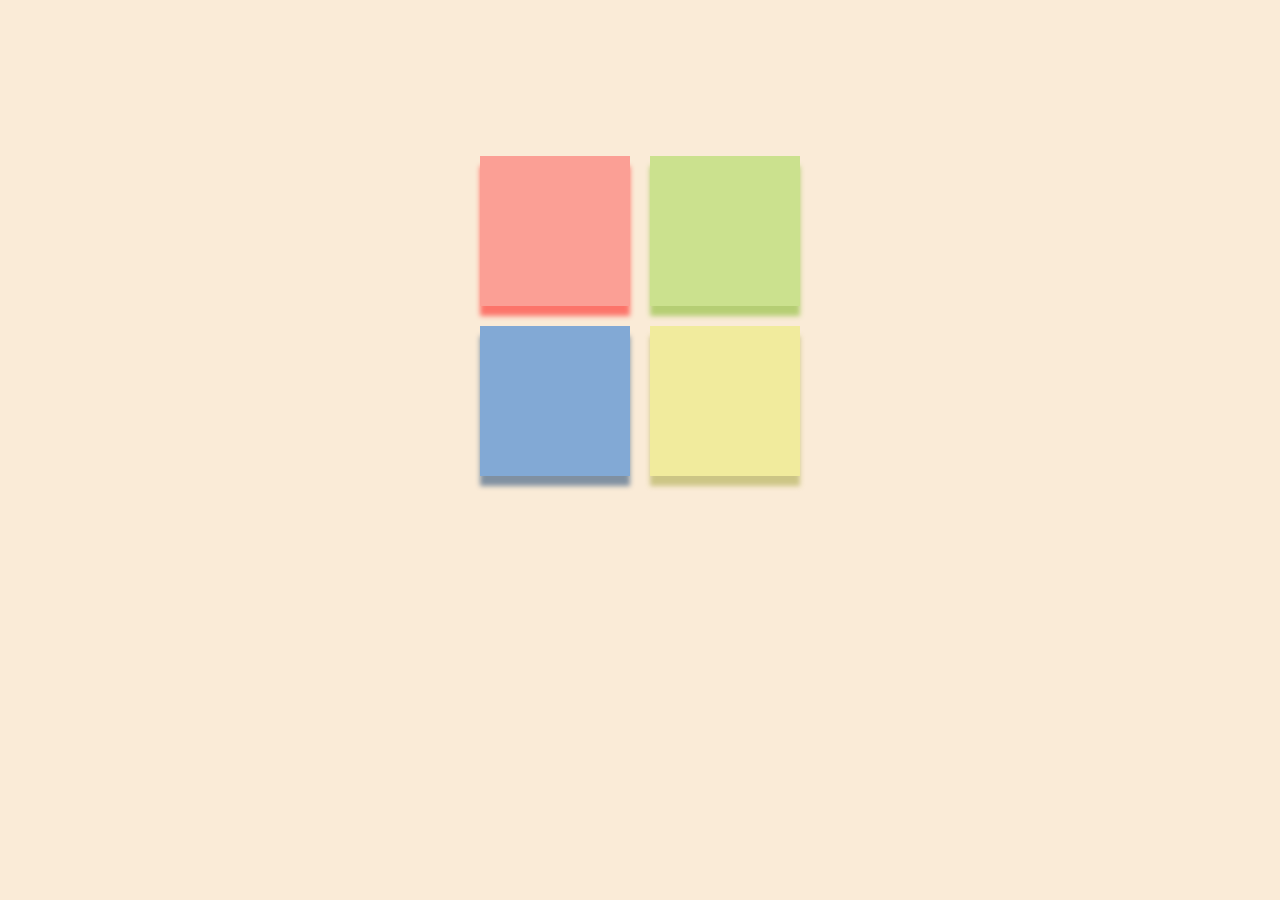
<file: simonSays/index.html>
<!DOCTYPE html>
<html lang="en">
<head>
    <meta charset="UTF-8">
    <meta http-equiv="X-UA-Compatible" content="IE=edge">
    <meta name="viewport" content="width=device-width, initial-scale=1.0">
    <title>Simon Says</title>
    <link rel="stylesheet" href="./styles.css">
    <link rel="preconnect" href="https://fonts.gstatic.com">
    <script type = "module" src = "./scripts/main.js"></script>
<link href="https://fonts.googleapis.com/css2?family=Squada+One&display=swap" rel="stylesheet">
</head>
<body>
    <div class="current_scren">
    </div>
</body>
</html>
</file>
<file: simonSays/styles.css>
*,
*::after,
*::before {
    margin: 0;
    padding: 0;
    box-sizing: border-box;
    font-family: 'Squada One', cursive;
}
body{
    background-color: antiquewhite;
}

.square {
    width: 150px;
    height: 150px;
    margin: 10px;
    opacity: .5;
}
.square:hover{
    cursor: pointer;
}

.red {
    background-color: rgb(253, 86, 86);
    box-shadow: 0px 10px 5px rgb(255, 0, 0);
}

.green {
    background-color: rgb(158, 216, 72);
    box-shadow: 0px 10px 5px rgb(115, 179, 19);
}

.blue {
    background-color: rgb(13, 106, 212);
    box-shadow: 0px 10px 5px rgb(9, 56, 109);
}

.yellow {
    background-color: rgb(234, 236, 101);
    box-shadow: 0px 10px 5px rgb(160, 161, 53);
}

.container {
    display: flex;
    flex-wrap: wrap;
    justify-content: center;
    width: 500px;
    position: absolute;
    top: 20%;
    left: 50%;
    transform: translate(-50%, -10%);
}
.start{
    position: absolute;
    top: 70%;
    left: 50%;
    transform: translate(-50%, -70%);
    letter-spacing: 4px;
    padding:20px;
    display:none;
}
.fail{
    position: absolute;
    top:0;
    left:0;
    right:0;
    bottom:0;
    background-color: rgba(97, 4, 4, 0.774);
    z-index: 10000;
    visibility: hidden;
}
.lostText{
    color:white;
    position: fixed;
    top:40%;
    left:50%;
    transform: translate(-50%, -40%);
    font-size: 130px;
}
.btnTryAgain{
    position: fixed;
    top:60%;
    left:50%;
    transform: translate(-50%, -60%);
    font-size: 50px;
    padding:10px;
    border:none;
    border-radius: 10px;
    display: block;
    transition: all .2s ease;
}
.btnTryAgain:hover{
    color:white;
    background-color: black;
    cursor: pointer;
}
.start:hover{cursor: pointer;}
.howManyPlayers{
    position: absolute;
    top:50%;
    left:50%;
    transform: translate(-50%, -50%);
    text-align: center;
}
.numerSelector{
    display:flex;
    justify-content: center;
    margin: 40px;
    justify-content: space-around;
}
.howManyPlayers > h1{
    font-size: 40px;
}
.numerSelector > button{
    padding:0 10px;
    font-size: 30px;
    border: 2px solid black;
    border-radius: 10px;
}
.numerSelector > button:hover{
    cursor: pointer;
}
.okeiPlayers{
    padding:0 10px;
    font-size: 30px;
    border: 2px solid black;
    border-radius: 10px;
}
.okeiPlayers:hover{
    cursor: pointer;
}
.current_scren{
}
</file>
